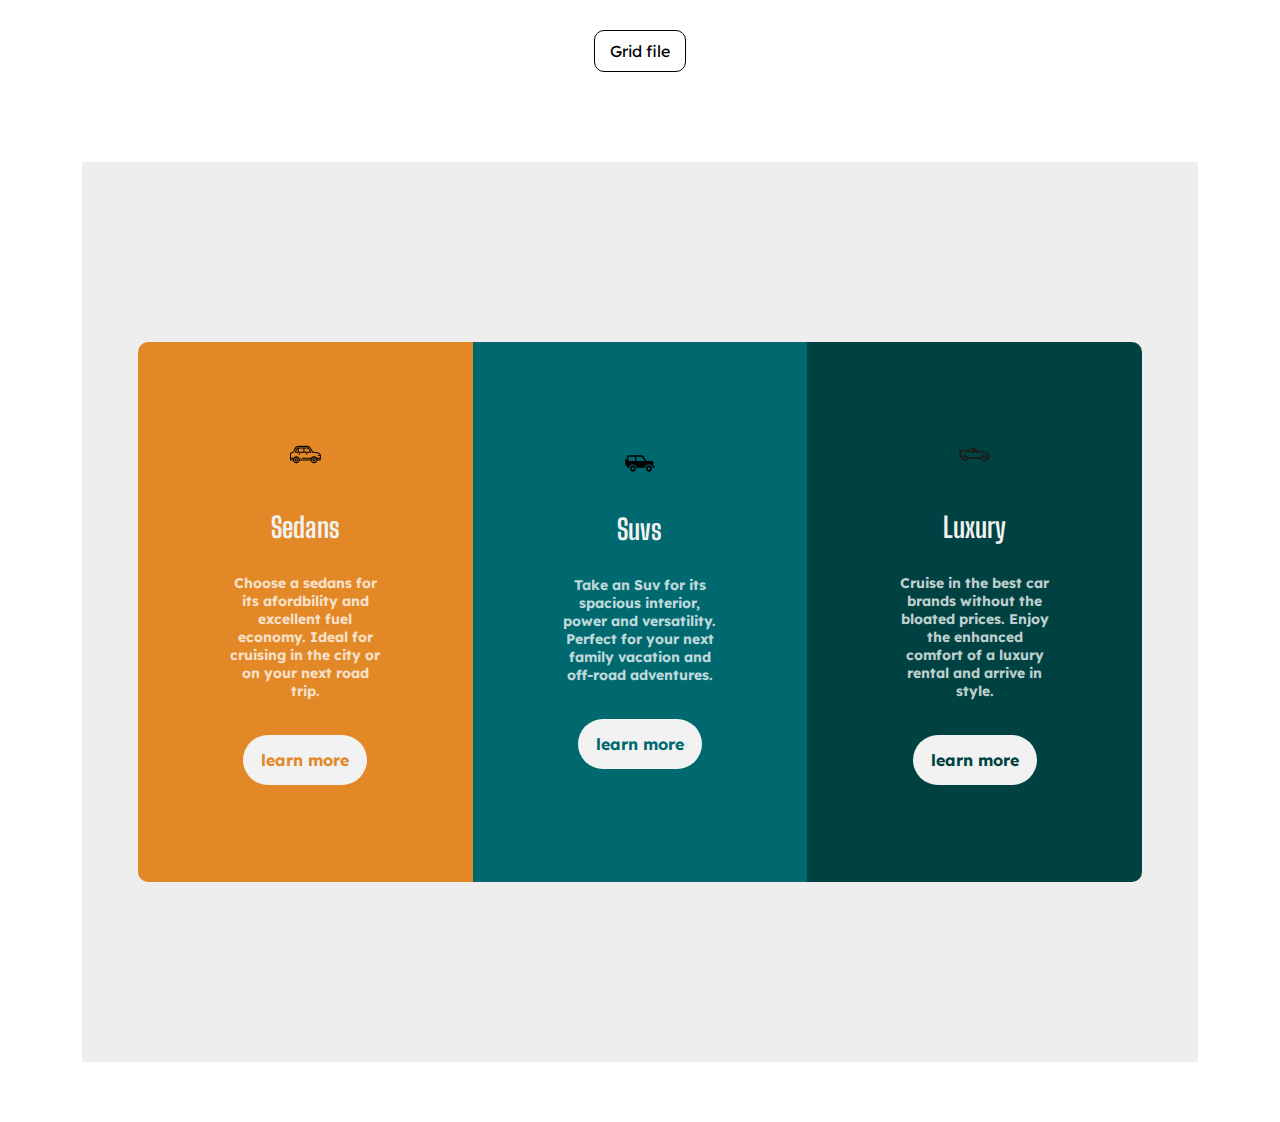
<file: index.html>
<!DOCTYPE html>
<html lang="en">

<head>
    <meta charset="UTF-8">
    <meta http-equiv="X-UA-Compatible" content="IE=edge">
    <meta name="viewport" content="width=device-width, initial-scale=1.0">
    <link rel="stylesheet" href="style.css">
    <title>Cars</title>
</head>

<body>
    <div class="link"><a href="grid.html">Grid file</a></div>
    <section>
        <div class="wrapper">
            <div class="box1">
                <div id="contents">
                    <img src="motor.svg" alt="" width="20%">
                    <h1>Sedans</h1>
                    <p>Choose a sedans for its afordbility and excellent fuel economy. Ideal for cruising in the city or
                        on your next road trip.</p>
                    <a href="#">learn more</a>
                </div>

            </div>
            <div class="box2">

                <div id="contents">
                    <img src="suv.svg" alt="" width="20%">

                    <h1>Suvs</h1>
                    <p>Take an Suv for its spacious interior, power and versatility. Perfect for your next family
                        vacation and off-road adventures.</p>
                    <a href="#">learn more</a>
                </div>
            </div>
            <div class="box3">

                <div id="contents">
                    <img src="car.svg" alt="" width="20%">
                    <h1>Luxury</h1>
                    <p>Cruise in the best car brands without the bloated prices. Enjoy the enhanced comfort of a luxury
                        rental and arrive in style.</p>
                    <a href="#">learn more</a>
                </div>
            </div>

        </div>
    </section>


</body>

</html>
</file>
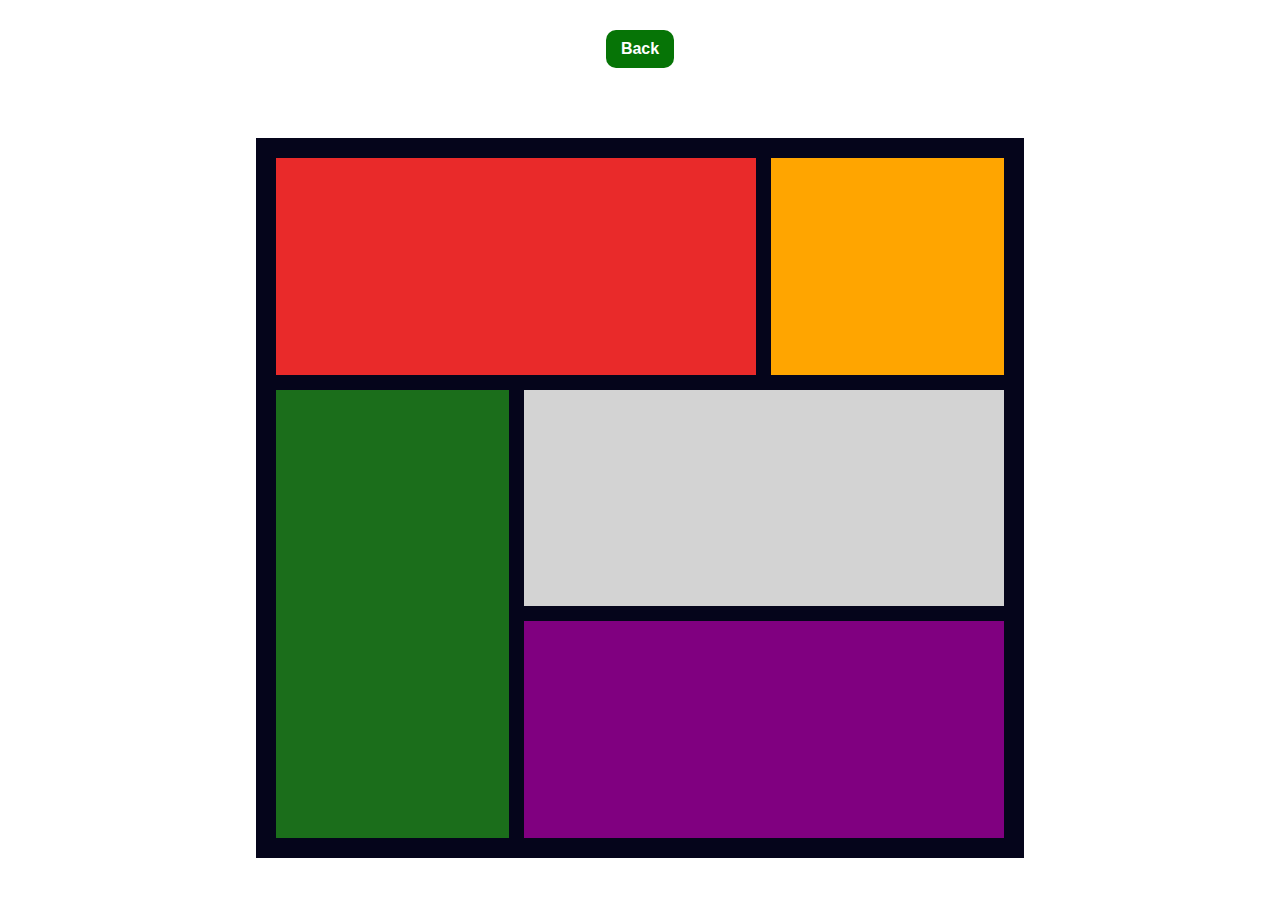
<file: grid.html>
<!DOCTYPE html>
<html lang="en">

<head>
    <meta charset="UTF-8">
    <meta http-equiv="X-UA-Compatible" content="IE=edge">
    <meta name="viewport" content="width=device-width, initial-scale=1.0">
    <title>Zuri Grid</title>
    <style>
        * {
            margin: 0;
            padding: 0;
            box-sizing: border-box;
        }

        .link {
            display: inline-block;
            padding: 10px;
            margin: 20px auto;
            display: flex;
            justify-content: center;

        }

        .link a {
            text-decoration: none;
            color: #fff;
            font-weight: 700;
            background-color: rgb(6, 116, 6);
            padding: 10px 15px;
            border: none;
            border-radius: 10px;
            font-family: 'Lexend Deca', sans-serif;
            transition: 1s ease;
        }

        .link a:hover {
            background-color: #fff;
            color: green;
            border: 1px solid rgb(16, 177, 16);
            letter-spacing: 7px;
        }

        main {
            display: flex;
            align-items: center;
            justify-content: center;

        }

        .container {
            margin-top: 40px;
            background-color: rgb(5, 5, 27);
            width: 60%;
            height: 80vh;
            padding: 20px;
            display: grid;
            justify-content: center;
            grid-template-columns: 1fr 1fr 1fr;
            grid-template-areas:
                "a a b"
                "c d d"
                "c e e"
            ;
            gap: 15px;
        }

        .container .divbox1 {
            background-color: rgb(233, 42, 42);
            grid-area: a;

        }

        .container .divbox2 {
            background-color: orange;
            grid-area: b;

        }

        .container .divbox3 {
            background-color: rgb(27, 110, 27);
            grid-area: c;

        }

        .container .divbox4 {
            background-color: lightgrey;
            grid-area: d;

        }

        .container .divbox5 {
            background-color: purple;
            grid-area: e;

        }

        @media (max-width: 1007px) {
            .container {
                grid-template-columns: 1fr;
                grid-template-areas:
                    "a"
                    "b"
                    "c"
                    "d"
                    "e"
                ;
            }
        }
    </style>
</head>

<body>
    <div class="link"><a href="index.html">Back</a></div>
    <main>

        <div class="container">
            <div class="divbox1"></div>
            <div class="divbox2"></div>
            <div class="divbox3"></div>
            <div class="divbox4"></div>
            <div class="divbox5"></div>
        </div>

    </main>

</body>

</html>
</file>
<file: style.css>
@import url('https://fonts.googleapis.com/css2?family=Lexend+Deca:wght@100;200;300;400&display=swap');
@import url('https://fonts.googleapis.com/css2?family=Big+Shoulders+Display:wght@100;200;600;700&display=swap');

* {
    margin: 0;
    padding: 0;
    box-sizing: border-box;
}

.link {
    display: inline-block;
    padding: 10px;
    margin: 20px auto;
    display: flex;
    justify-content: center;

}

.link a {
    text-decoration: none;
    color: #000;
    padding: 10px 15px;
    border: 1px solid #000;
    border-radius: 10px;
    font-family: 'Lexend Deca', sans-serif;
    transition: 1s ease;
}

.link a:hover {
    background-color: rgb(8, 8, 99);
    color: #fff;
    border: none;
    letter-spacing: 5px;
}

section {
    display: flex;
    align-items: center;
    justify-content: center;
    padding: 20px;
}

.wrapper {
    background-color: #eee;
    width: 90%;
    height: 100vh;
    margin: 40px;
    display: grid;
    grid-template-columns: 30% 30% 30%;
    justify-content: center;
    align-items: center;

}

.wrapper .box1,
.box2,
.box3 {
    height: 60%;
    padding: 40px;
    display: flex;
    align-items: center;
    justify-content: center;
}

.wrapper .box1 {
    background-color: hsl(31, 77%, 52%);
    border-top-left-radius: 10px;
    border-bottom-left-radius: 10px;



}

.wrapper .box2 {
    background: hsl(184, 100%, 22%);



}

.wrapper .box3 {
    background: hsl(179, 100%, 13%);
    border-top-right-radius: 10px;
    border-bottom-right-radius: 10px;
}

#contents {
    padding: 15px 50px;
    text-align: center;
    width: 100%;
    display: flex;
    flex-direction: column;
    align-items: center;
    justify-content: space-around;
}

#contents img {

    margin-bottom: 40px;
}

#contents h1 {
    color: hsl(0, 0%, 95%);
    font-size: 28px;
    font-family: 'Big Shoulders Display', cursive;
    margin-bottom: 30px;
}

#contents p {
    font-family: 'Lexend Deca', sans-serif;
    font-size: 14px;
    color: hsla(0, 0%, 100%, 0.75);
    margin-bottom: 35px;
    font-weight: bold;

}

#contents a {
    background-color: hsl(0, 0%, 95%);
    text-decoration: none;
    padding: 15px;
    width: 80%;
    color: hsl(31, 77%, 52%);
    border-radius: 30px;
    text-align: center;
    font-family: 'Lexend Deca', sans-serif;
    font-weight: bold;

}

.box2 #contents a {
    color: hsl(184, 100%, 22%);

}

.box3 #contents a {
    color: hsl(179, 100%, 13%);
}

@media (max-width: 1054px) {
    body {
        color: #eee;
    }

    .wrapper {
        grid-template-columns: 1fr;
        gap: 50px;
        width: 100%;
        height: 150%;
        justify-items: center;
        padding: 50px;

    }

    .wrapper .box1 {
        width: 100%;
        height: 100%;
        border-radius: 10px;
    }

    .wrapper .box2 {
        width: 100%;
        height: 100%;
        border-radius: 10px;
    }

    .wrapper .box3 {
        width: 100%;
        height: 100%;
        border-radius: 10px;
    }

    #contents {
        padding: 15px 20px;
        width: 100%;
        display: flex;
        flex-direction: column;
        align-items: center;
        justify-content: space-around;
    }

    #contents p {
        font-size: 1rem;
        font-weight: bold;
        margin-bottom: 25px;
        line-height: 2;
    }

    #contents a {
        padding: 10px;
        width: 80%;
        font-weight: 600;

    }

}

@media (max-width: 638px) {
    body {
        background-color: #eee;
    }

    .wrapper {
        height: 150%;


    }
    .wrapper .box1{
        width: 140%;
    }
    .wrapper .box2{
        width: 140%;
    }
    .wrapper .box3{
        width: 140%;
    }

    #contents h1 {
        font-size: 20px;
        margin-bottom: 20px;
    }

}
</file>
